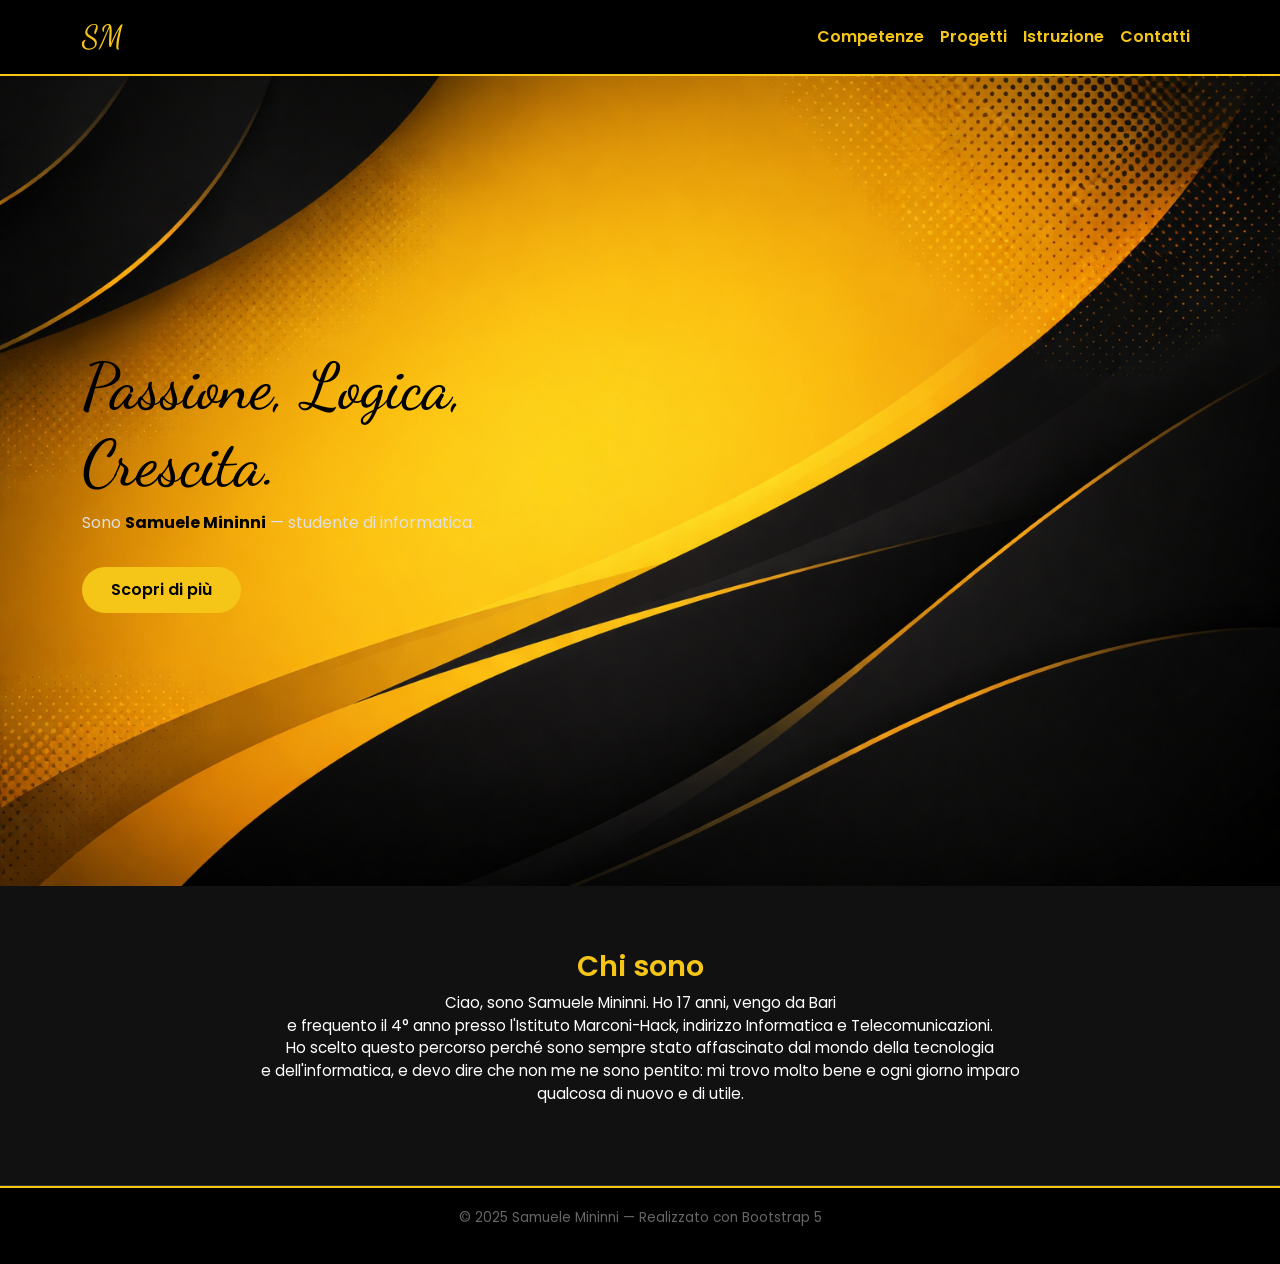
<file: ePortfolio/index.html>
<!DOCTYPE html>
<html lang="it">
<head>
  <meta charset="UTF-8">
  <meta name="viewport" content="width=device-width, initial-scale=1.0">
  <title>S.M. | Portfolio</title>
  <link href="https://cdn.jsdelivr.net/npm/bootstrap@5.3.0/dist/css/bootstrap.min.css" rel="stylesheet">
  <link href="style.css" rel="stylesheet">

  
  <link href="https://fonts.googleapis.com/css2?family=Dancing+Script:wght@700&family=Poppins:wght@300;400;600&display=swap" rel="stylesheet">
</head>
<body>

  <!-- sticky-top = rimane fissa in cima mentre scorri la pagina
       navbar-expand-lg = su PC mostra il menu orizzontale, su mobile mostra il pulsante hamburger -->
  <nav class="navbar navbar-expand-lg sticky-top">
    <div class="container">
      
      <a class="navbar-brand" href="#">SM</a>

      <!-- Pulsante hamburger ☰: visibile solo su mobile (schermi piccoli)
           data-bs-toggle e data-bs-target: dicono a Bootstrap di aprire/chiudere il menu con id="menu" -->
      <button class="navbar-toggler" type="button"
        data-bs-toggle="collapse" data-bs-target="#menu"
        style="border-color: var(--oro);">
        <!-- filter:invert(1) rende l'icona bianca invece che scura -->
        <span class="navbar-toggler-icon" style="filter:invert(1)"></span>
      </button>

      <!-- Menu di navigazione: si "collassa" su mobile e si espande su PC
           ms-auto = margin-start auto = spinge i link verso destra -->
      <div class="collapse navbar-collapse" id="menu">
        <ul class="navbar-nav ms-auto">
          <li class="nav-item"><a class="nav-link" href="competenze.html">Competenze</a></li>
          <li class="nav-item"><a class="nav-link" href="progetti.html">Progetti</a></li>
          <li class="nav-item"><a class="nav-link" href="istruzione.html">Istruzione</a></li>
          <li class="nav-item"><a class="nav-link" href="contatti.html">Contatti</a></li>
        </ul>
      </div>
    </div>
  </nav>


 
  <section id="hero">
    <div class="container">
      
      <h1>Passione, Logica,<br>Crescita.</h1>
      <p>Sono <strong style="color:black">Samuele Mininni</strong> — studente di informatica.</p>

      
      <a href="#chi-sono" class="btn btn-oro mt-3">Scopri di più</a>
    </div>
  </section>


  
  <section id="chi-sono" class="blocco" style="background-color: #111;">
    <div class="text-center">
      <h2>Chi sono</h2>
      <p style="color: white;">Ciao, sono Samuele Mininni. Ho 17 anni, vengo da Bari<br>
        e frequento il 4° anno presso l'Istituto Marconi-Hack, indirizzo Informatica e Telecomunicazioni.<br>
        Ho scelto questo percorso perché sono sempre stato affascinato dal mondo della tecnologia<br>
        e dell'informatica, e devo dire che non me ne sono pentito: mi trovo molto bene e ogni giorno imparo <br>qualcosa di nuovo e di utile.</p>
    </div>
  </section>


  
  <footer>
    <p>© 2025 Samuele Mininni — Realizzato con Bootstrap 5</p>
  </footer>


  
  <script src="https://cdn.jsdelivr.net/npm/bootstrap@5.3.0/dist/js/bootstrap.bundle.min.js"></script>

</body>
</html>
</file>
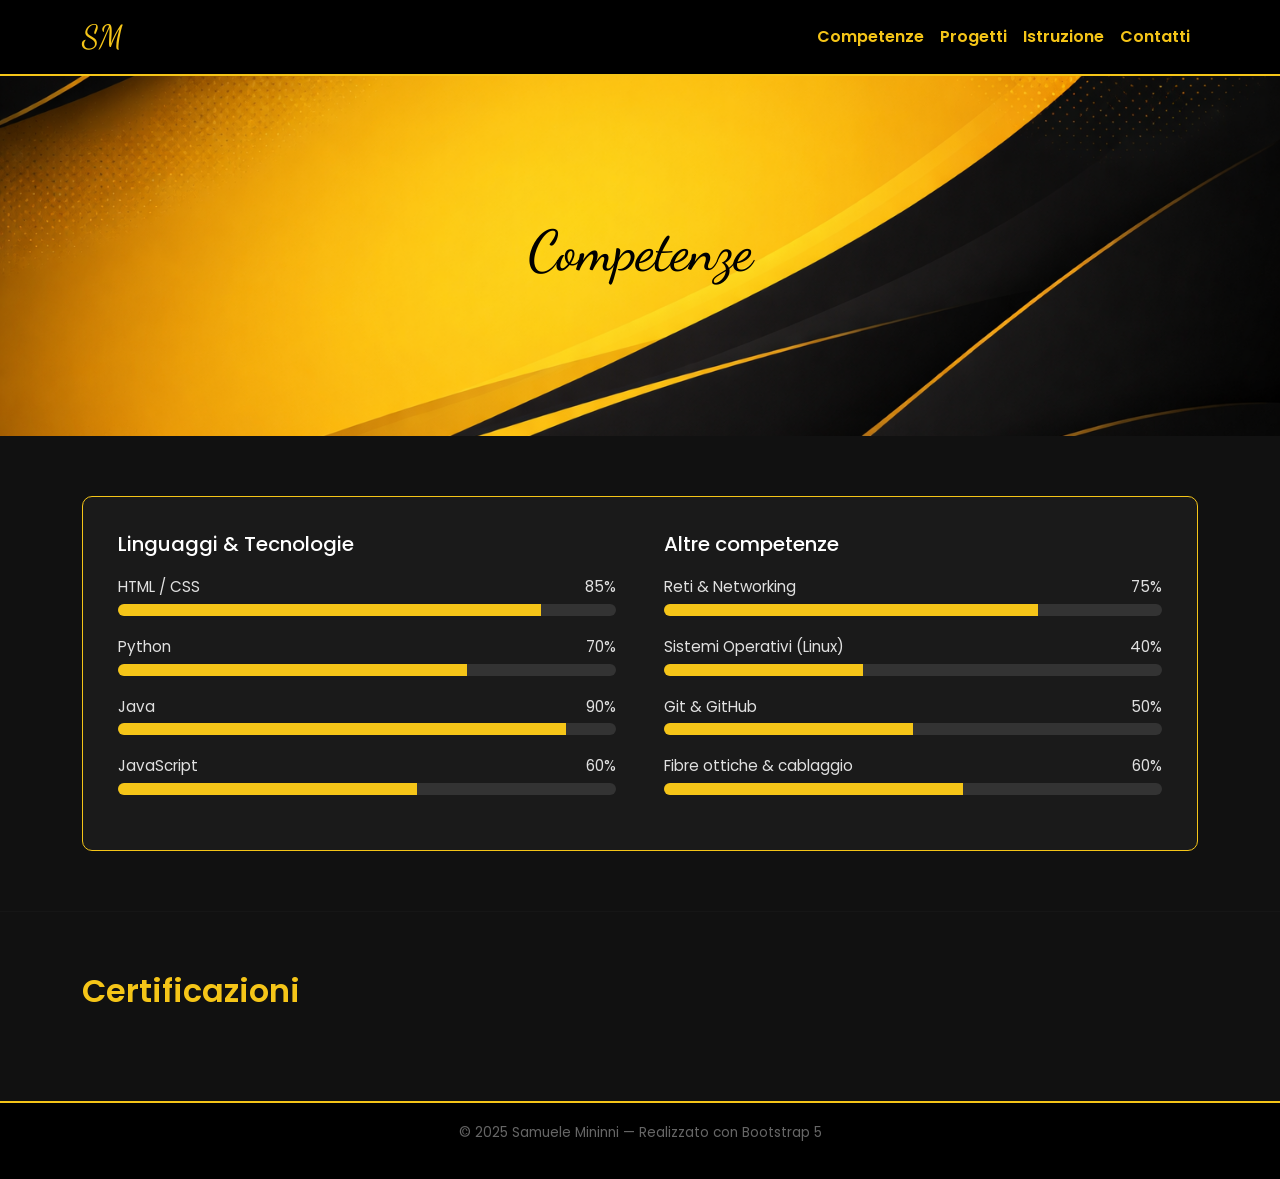
<file: ePortfolio/competenze.html>
<!DOCTYPE html>
<html lang="it">
<head>
  <meta charset="UTF-8">
  <meta name="viewport" content="width=device-width, initial-scale=1.0">
  <title>S.M. | Competenze</title>
  
  <link href="https://cdn.jsdelivr.net/npm/bootstrap@5.3.0/dist/css/bootstrap.min.css" rel="stylesheet">
  <link href="style.css" rel="stylesheet">
  <link href="https://fonts.googleapis.com/css2?family=Dancing+Script:wght@700&family=Poppins:wght@300;400;600&display=swap" rel="stylesheet">
</head>
<body>

 
  <nav class="navbar navbar-expand-lg sticky-top">
    <div class="container">
      <a class="navbar-brand" href="index.html">SM</a>
      <button class="navbar-toggler" type="button"
        data-bs-toggle="collapse" data-bs-target="#menu"
        style="border-color: var(--oro);">
        <span class="navbar-toggler-icon" style="filter:invert(1)"></span>
      </button>
      <div class="collapse navbar-collapse" id="menu">
        <ul class="navbar-nav ms-auto">
          <li class="nav-item"><a class="nav-link" href="competenze.html">Competenze</a></li>
          <li class="nav-item"><a class="nav-link" href="progetti.html">Progetti</a></li>
          <li class="nav-item"><a class="nav-link" href="istruzione.html">Istruzione</a></li>
          <li class="nav-item"><a class="nav-link" href="contatti.html">Contatti</a></li>
        </ul>
      </div>
    </div>
  </nav>

  <section class="hero-pagina">
    <div class="container">
      <h1>Competenze</h1>
    </div>
  </section>

  
  <section style="background-color: #111; padding: 60px 0;">
    <div class="container">

      <!-- "riquadro": classe in style.css = bordo oro, sfondo grigio scuro, angoli arrotondati -->
      <div class="riquadro">

        <!-- row g-5: griglia Bootstrap con 2 colonne su PC (col-lg-6 = metà schermo ciascuna) -->
        <div class="row g-5">

          
          <div class="col-lg-6">
            <h5 style="color:#fff; margin-bottom:20px;">Linguaggi & Tecnologie</h5>

            <!-- Ogni competenza è composta da:
                 1. "label-skill": riga con nome a sinistra e percentuale a destra (stile in style.css)
                 2. "progress": barra grigia di sfondo (Bootstrap)
                 3. "progress-bar": barra colorata oro che si riempie in base alla width (%) -->

            <div class="label-skill"><span>HTML / CSS</span><span>85%</span></div>
            <div class="progress"><div class="progress-bar" style="width:85%"></div></div>

            <div class="label-skill"><span>Python</span><span>70%</span></div>
            <div class="progress"><div class="progress-bar" style="width:70%"></div></div>

            <div class="label-skill"><span>Java</span><span>90%</span></div>
            <div class="progress"><div class="progress-bar" style="width:90%"></div></div>

            <div class="label-skill"><span>JavaScript</span><span>60%</span></div>
            <div class="progress"><div class="progress-bar" style="width:60%"></div></div>
          </div>

          
          <div class="col-lg-6">
            <h5 style="color:#fff; margin-bottom:20px;">Altre competenze</h5>

            <div class="label-skill"><span>Reti & Networking</span><span>75%</span></div>
            <div class="progress"><div class="progress-bar" style="width:75%"></div></div>

            <div class="label-skill"><span>Sistemi Operativi (Linux)</span><span>40%</span></div>
            <div class="progress"><div class="progress-bar" style="width:40%"></div></div>

            <div class="label-skill"><span>Git & GitHub</span><span>50%</span></div>
            <div class="progress"><div class="progress-bar" style="width:50%"></div></div>

            <div class="label-skill"><span>Fibre ottiche & cablaggio</span><span>60%</span></div>
            <div class="progress"><div class="progress-bar" style="width:60%"></div></div>
          </div>

        </div>
      </div>
    </div>
  </section>

  
  <hr style="border-color: #333; margin: 0;">

 
  <section style="background-color: #111; padding: 60px 0;">
    <div class="container">
      <h2 style="color:var(--oro); font-weight:600; margin-bottom: 30px;">Certificazioni</h2>

      <!-- d-flex flex-wrap gap-3: dispone i badge in riga, e li manda a capo automaticamente
           se non c'è spazio (flex-wrap). gap-3 aggiunge spazio tra di loro. -->
      <div class="d-flex flex-wrap gap-3">
        <div data-iframe-width="150" data-iframe-height="270" data-share-badge-id="f07c9e82-7534-4901-a406-cae1f8341d7d" data-share-badge-host="https://www.credly.com"></div>
        <div data-iframe-width="150" data-iframe-height="270" data-share-badge-id="ba1b4b67-c40b-4384-b5ef-331cdbec883a" data-share-badge-host="https://www.credly.com"></div>
        <div data-iframe-width="150" data-iframe-height="270" data-share-badge-id="97654afc-5237-4af4-ab17-ff49b38c124f" data-share-badge-host="https://www.credly.com"></div>
        <div data-iframe-width="150" data-iframe-height="270" data-share-badge-id="590ee506-e19b-4269-aabb-b0a40402358a" data-share-badge-host="https://www.credly.com"></div>
        <div data-iframe-width="150" data-iframe-height="270" data-share-badge-id="09c5fd62-4811-48f0-b6af-09e9c38e8a8e" data-share-badge-host="https://www.credly.com"></div>
        <div data-iframe-width="150" data-iframe-height="270" data-share-badge-id="eafae9e8-eaeb-4306-a650-c7d53acb9802" data-share-badge-host="https://www.credly.com"></div>
        <div data-iframe-width="150" data-iframe-height="270" data-share-badge-id="b60be7ce-865e-4d09-b1ce-4eed8d115528" data-share-badge-host="https://www.credly.com"></div>
        <div data-iframe-width="150" data-iframe-height="270" data-share-badge-id="2eb30c92-ec34-4e80-b2ed-25bb9cf313ea" data-share-badge-host="https://www.credly.com"></div>
      </div>

    </div>
  </section>

  
  <footer>
    <p>© 2025 Samuele Mininni — Realizzato con Bootstrap 5</p>
  </footer>

  
  <script type="text/javascript" async src="//cdn.credly.com/assets/utilities/embed.js"></script>
  <script src="https://cdn.jsdelivr.net/npm/bootstrap@5.3.0/dist/js/bootstrap.bundle.min.js"></script>
</body>
</html>
</file>
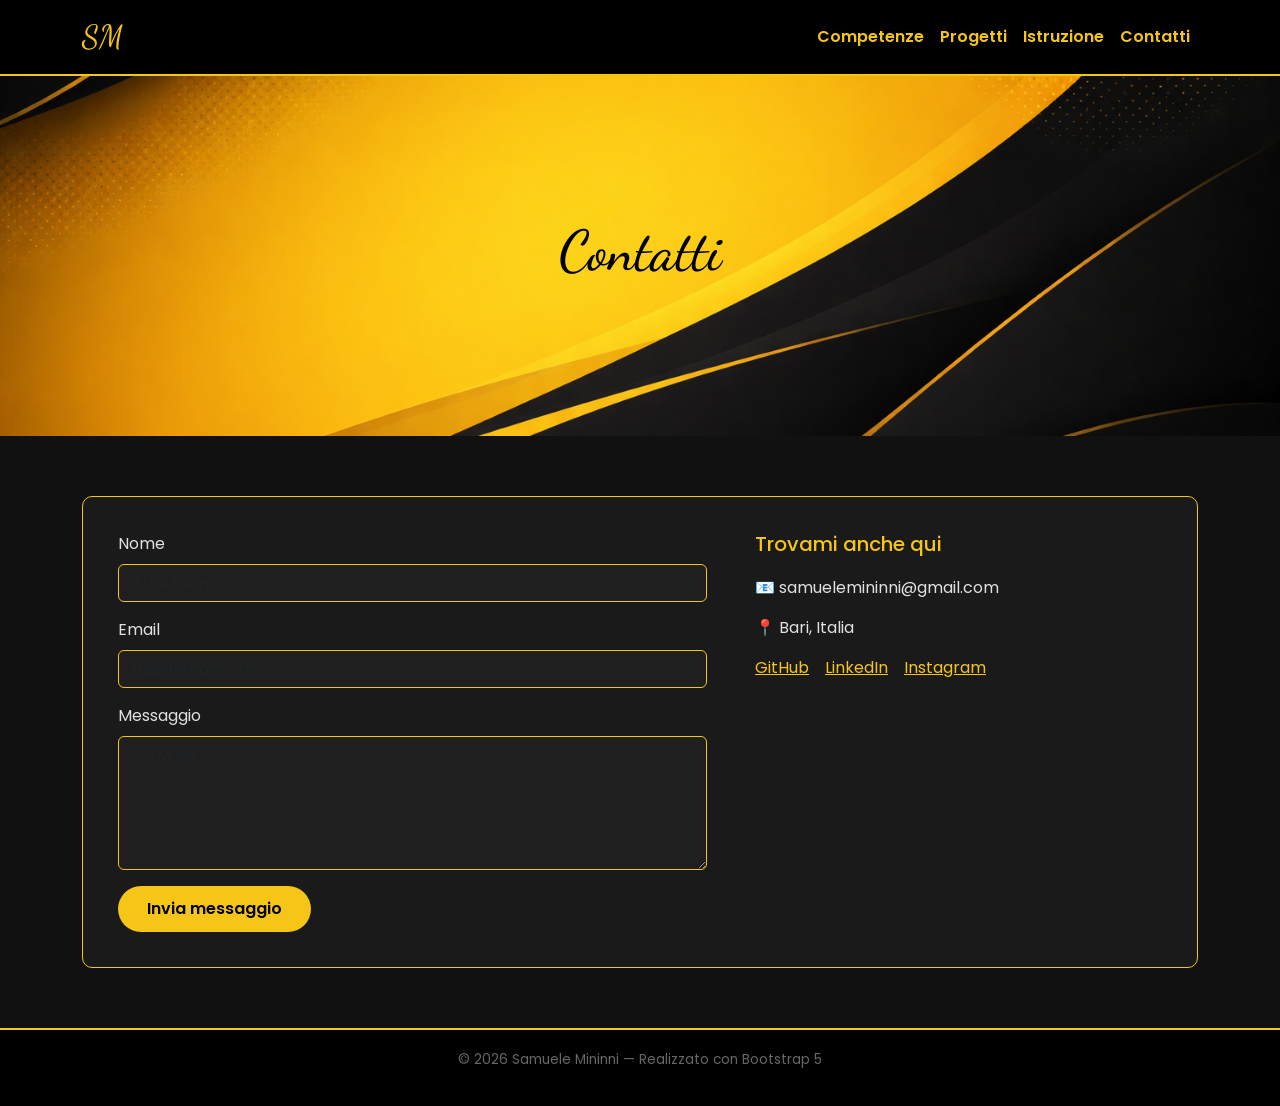
<file: ePortfolio/contatti.html>
<!DOCTYPE html>
<html lang="it">
<head>
  <meta charset="UTF-8">
  <meta name="viewport" content="width=device-width, initial-scale=1.0">
  <title>S.M. | Contatti</title>
  <link href="https://cdn.jsdelivr.net/npm/bootstrap@5.3.0/dist/css/bootstrap.min.css" rel="stylesheet">
  <link href="style.css" rel="stylesheet">
  <link href="https://fonts.googleapis.com/css2?family=Dancing+Script:wght@700&family=Poppins:wght@300;400;600&display=swap" rel="stylesheet">
</head>
<body>

  
  <nav class="navbar navbar-expand-lg sticky-top">
    <div class="container">
      <a class="navbar-brand" href="index.html">SM</a>
      <button class="navbar-toggler" type="button"
        data-bs-toggle="collapse" data-bs-target="#menu"
        style="border-color: var(--oro);">
        <span class="navbar-toggler-icon" style="filter:invert(1)"></span>
      </button>
      <div class="collapse navbar-collapse" id="menu">
        <ul class="navbar-nav ms-auto">
          <li class="nav-item"><a class="nav-link" href="competenze.html">Competenze</a></li>
          <li class="nav-item"><a class="nav-link" href="progetti.html">Progetti</a></li>
          <li class="nav-item"><a class="nav-link" href="istruzione.html">Istruzione</a></li>
          <li class="nav-item"><a class="nav-link" href="contatti.html">Contatti</a></li>
        </ul>
      </div>
    </div>
  </nav>

  
  <section class="hero-pagina">
    <div class="container">
      <h1>Contatti</h1>
    </div>
  </section>


  <section style="background-color: #111; padding: 60px 0;">
    <div class="container">

      <!-- "riquadro": bordo oro, sfondo scuro, angoli arrotondati (stile in style.css) -->
      <div class="riquadro">

        <!-- row g-5: griglia a 2 colonne con spazio abbondante tra di loro -->
        <div class="row g-5">

          <!-- ---- Colonna sinistra: form di contatto (occupa 7/12 dello schermo su PC) ---- -->
          <div class="col-lg-7">

            <!-- mb-3: margin-bottom 3 = spazio sotto ogni campo -->
            <div class="mb-3">
              <label class="form-label">Nome</label>
              <input type="text" class="form-control" placeholder="Il tuo nome">
            </div>

            <div class="mb-3">
              <label class="form-label">Email</label>
              
              <input type="email" class="form-control" placeholder="tua@email.com">
            </div>

            <div class="mb-3">
              <label class="form-label">Messaggio</label>
              
              <textarea class="form-control" rows="5" placeholder="Scrivi qui..."></textarea>
            </div>

            
            <button class="btn btn-oro">Invia messaggio</button>
          </div>
          <div class="col-lg-5">
            <h5 style="color:var(--oro); margin-bottom:20px;">Trovami anche qui</h5>
            <p>📧 samuelemininni@gmail.com</p>
            <p>📍 Bari, Italia</p>

            <!-- d-flex gap-3: mette i link in riga con spazio tra di loro
                 I link puntano ai profili social reali -->
            <div class="mt-3 d-flex gap-3">
              <a href="https://github.com/samuelemininni" style="color:var(--oro);">GitHub</a>
              <a href="#" style="color:var(--oro);">LinkedIn</a>
              <a href="https://Instagram.com/samuelemininni_" style="color:var(--oro);">Instagram</a>
            </div>
          </div>

        </div>
      </div>
    </div>
  </section>

  
  <footer>
    <p>© 2026 Samuele Mininni — Realizzato con Bootstrap 5</p>
  </footer>

  <script src="https://cdn.jsdelivr.net/npm/bootstrap@5.3.0/dist/js/bootstrap.bundle.min.js"></script>
</body>
</html>
</file>
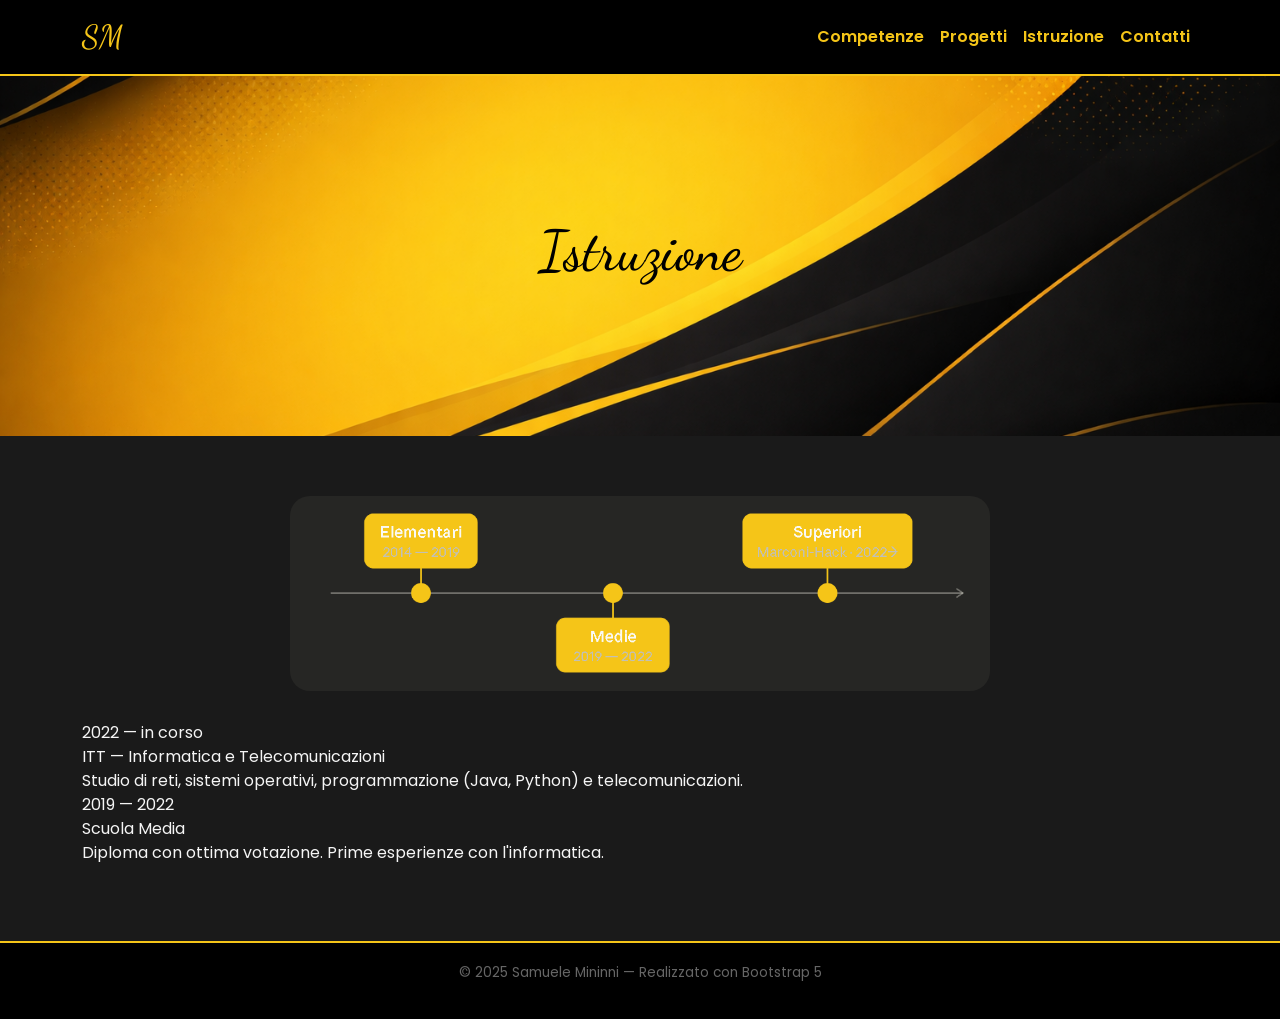
<file: ePortfolio/istruzione.html>
<!DOCTYPE html>
<html lang="it">
<head>
  <meta charset="UTF-8">
  <meta name="viewport" content="width=device-width, initial-scale=1.0">
  <title>S.M. | Istruzione</title>
  <link href="https://cdn.jsdelivr.net/npm/bootstrap@5.3.0/dist/css/bootstrap.min.css" rel="stylesheet">
  <link href="style.css" rel="stylesheet">
  <link href="https://fonts.googleapis.com/css2?family=Dancing+Script:wght@700&family=Poppins:wght@300;400;600&display=swap" rel="stylesheet">
</head>
<body>

  
  <nav class="navbar navbar-expand-lg sticky-top">
    <div class="container">
      <a class="navbar-brand" href="index.html">SM</a>
      <button class="navbar-toggler" type="button"
        data-bs-toggle="collapse" data-bs-target="#menu"
        style="border-color: var(--oro);">
        <span class="navbar-toggler-icon" style="filter:invert(1)"></span>
      </button>
      <div class="collapse navbar-collapse" id="menu">
        <ul class="navbar-nav ms-auto">
          <li class="nav-item"><a class="nav-link" href="competenze.html">Competenze</a></li>
          <li class="nav-item"><a class="nav-link" href="progetti.html">Progetti</a></li>
          <li class="nav-item"><a class="nav-link" href="istruzione.html">Istruzione</a></li>
          <li class="nav-item"><a class="nav-link" href="contatti.html">Contatti</a></li>
        </ul>
      </div>
    </div>
  </nav>

  
  <section class="hero-pagina">
    <div class="container">
      <h1>Istruzione</h1>
    </div>
  </section>

  
  <section style="background-color: #1a1a1a; padding: 60px 0;">
    <div class="container">

      <!-- Immagine della timeline
           width:100% + max-width:700px = si adatta agli schermi piccoli ma non diventa troppo grande
           display:block + margin: 0 auto = centra l'immagine orizzontalmente
           border-radius: 20px = angoli arrotondati -->
      <img src="img/timeline.png" alt="Timeline percorso scolastico"
       style="width:100%; max-width:700px; display:block; margin: 0 auto 30px; border-radius: 20px;">

      
      <p style="font-weight: 400; color: whitesmoke; font-size: medium;">
        2022 — in corso<br>
        ITT — Informatica e Telecomunicazioni<br>
        Studio di reti, sistemi operativi, programmazione (Java, Python) e telecomunicazioni.<br>
        2019 — 2022<br>
        Scuola Media<br>
        Diploma con ottima votazione. Prime esperienze con l'informatica.
      </p>

    </div>
  </section>
  <footer>
    <p>© 2025 Samuele Mininni — Realizzato con Bootstrap 5</p>
  </footer>

  <script src="https://cdn.jsdelivr.net/npm/bootstrap@5.3.0/dist/js/bootstrap.bundle.min.js"></script>
</body>
</html>
</file>
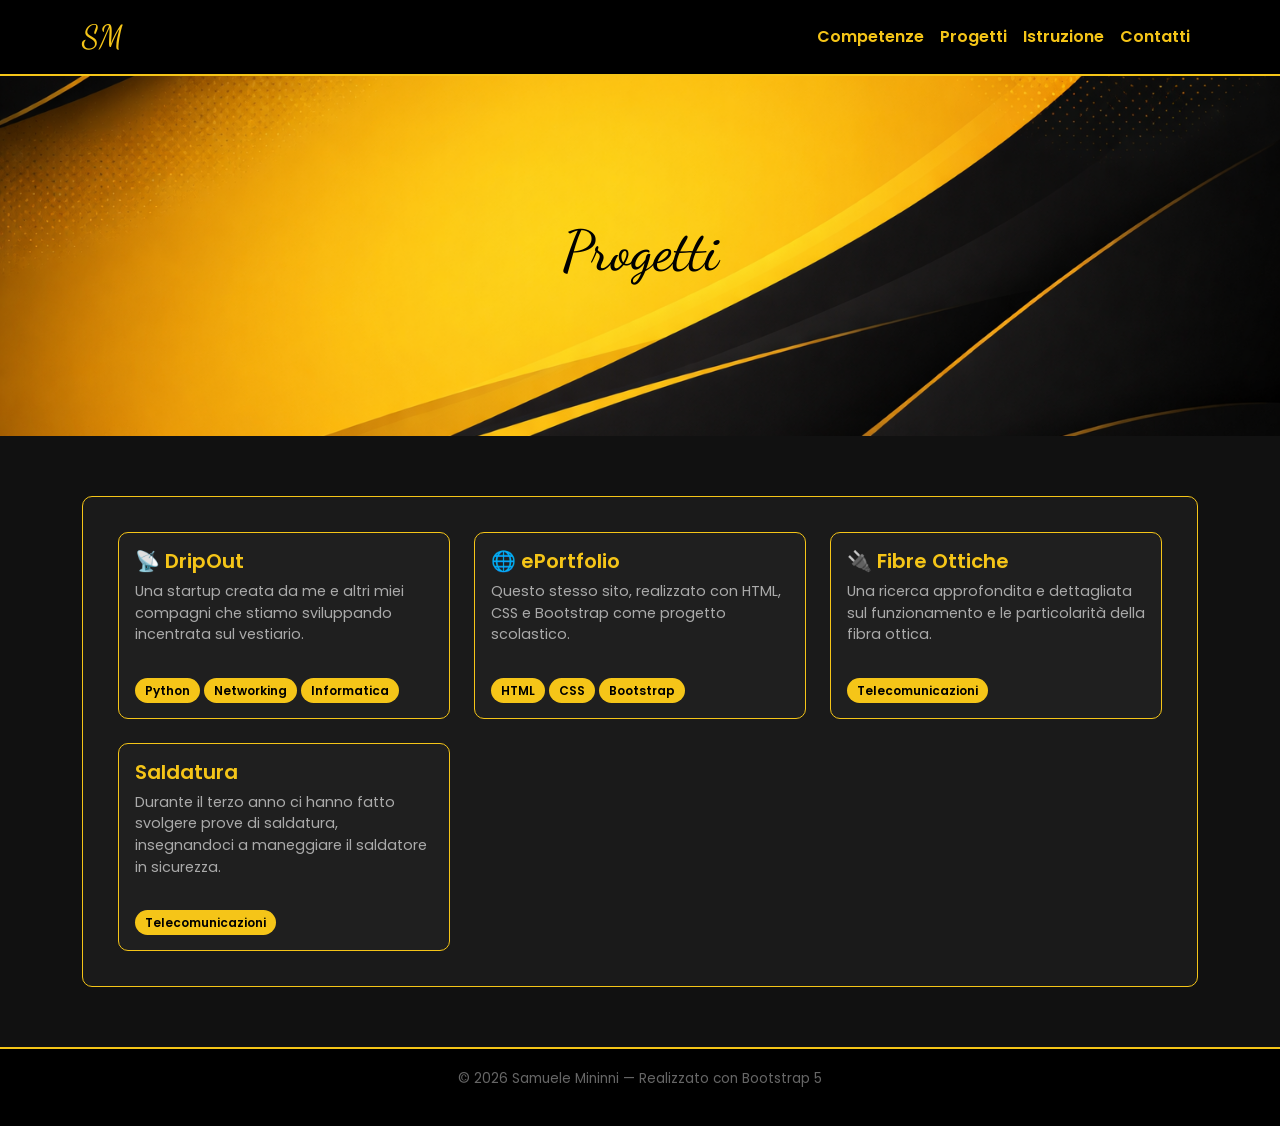
<file: ePortfolio/progetti.html>
<!DOCTYPE html>
<html lang="it">
<head>
  <meta charset="UTF-8">
  <meta name="viewport" content="width=device-width, initial-scale=1.0">
  <title>S.M. | Progetti</title>
  <link href="https://cdn.jsdelivr.net/npm/bootstrap@5.3.0/dist/css/bootstrap.min.css" rel="stylesheet">
  <link href="style.css" rel="stylesheet">
  <link href="https://fonts.googleapis.com/css2?family=Dancing+Script:wght@700&family=Poppins:wght@300;400;600&display=swap" rel="stylesheet">
</head>
<body>

  
  <nav class="navbar navbar-expand-lg sticky-top">
    <div class="container">
      <a class="navbar-brand" href="index.html">SM</a>
      <button class="navbar-toggler" type="button"
        data-bs-toggle="collapse" data-bs-target="#menu"
        style="border-color: var(--oro);">
        <span class="navbar-toggler-icon" style="filter:invert(1)"></span>
      </button>
      <div class="collapse navbar-collapse" id="menu">
        <ul class="navbar-nav ms-auto">
          <li class="nav-item"><a class="nav-link" href="competenze.html">Competenze</a></li>
          <li class="nav-item"><a class="nav-link" href="progetti.html">Progetti</a></li>
          <li class="nav-item"><a class="nav-link" href="istruzione.html">Istruzione</a></li>
          <li class="nav-item"><a class="nav-link" href="contatti.html">Contatti</a></li>
        </ul>
      </div>
    </div>
  </nav>

  <section class="hero-pagina">
    <div class="container">
      <h1>Progetti</h1>
    </div>
  </section>

  
  <section style="background-color: #111; padding: 60px 0;">
    <div class="container">

     
      <div class="riquadro">

        <!-- Griglia responsive Bootstrap:
             - row-cols-1: 1 card per riga su mobile
             - row-cols-md-2: 2 card per riga su tablet
             - row-cols-lg-3: 3 card per riga su PC
             - g-4: spazio (gap) tra le card -->
        <div class="row row-cols-1 row-cols-md-2 row-cols-lg-3 g-4">

          <!-- ---- Ogni progetto è una "col" con dentro una "card" ----
               h-100: fa sì che tutte le card abbiano la stessa altezza nella riga
               p-3: padding interno (spazio tra bordo e contenuto) -->

          <div class="col">
            <div class="card h-100 p-3">
              <h5 class="card-title">📡 DripOut</h5>
              <p class="card-text">Una startup creata da me e altri miei compagni che stiamo sviluppando incentrata sul vestiario.</p>
              <!-- badge-tech: classe in style.css = etichetta dorata arrotondata con il nome della tecnologia -->
              <div class="mt-3">
                <span class="badge-tech">Python</span>
                <span class="badge-tech">Networking</span>
                <span class="badge-tech">Informatica</span>
              </div>
            </div>
          </div>

          <div class="col">
            <div class="card h-100 p-3">
              <h5 class="card-title">🌐 ePortfolio</h5>
              <p class="card-text">Questo stesso sito, realizzato con HTML, CSS e Bootstrap come progetto scolastico.</p>
              <div class="mt-3">
                <span class="badge-tech">HTML</span>
                <span class="badge-tech">CSS</span>
                <span class="badge-tech">Bootstrap</span>
              </div>
            </div>
          </div>

          <div class="col">
            <div class="card h-100 p-3">
              <h5 class="card-title">🔌 Fibre Ottiche</h5>
              <p class="card-text">Una ricerca approfondita e dettagliata sul funzionamento e le particolarità della fibra ottica.</p>
              <div class="mt-3">
                <span class="badge-tech">Telecomunicazioni</span>
              </div>
            </div>
          </div>

          <div class="col">
            <div class="card h-100 p-3">
              <h5 class="card-title">Saldatura</h5>
              <p class="card-text">Durante il terzo anno ci hanno fatto svolgere prove di saldatura, insegnandoci a maneggiare il saldatore in sicurezza.</p>
              <div class="mt-3">
                <span class="badge-tech">Telecomunicazioni</span>
              </div>
            </div>
          </div>

        </div>
      </div>
    </div>
  </section>
  <footer>
    <p>© 2026 Samuele Mininni — Realizzato con Bootstrap 5</p>
  </footer>

  <script src="https://cdn.jsdelivr.net/npm/bootstrap@5.3.0/dist/js/bootstrap.bundle.min.js"></script>
</body>
</html>
</file>
<file: ePortfolio/style.css>
:root {
  --nero: #0d0d0d;   
  --oro:  #f5c518;   
}


body {
  background-color: var(--nero);   
  color: #e0e0e0;                  
  font-family: 'Poppins', sans-serif;
}


.navbar {
  background-color: #000;                
  border-bottom: 2px solid var(--oro);     
}

.navbar-brand {
  font-family: 'Dancing Script', cursive;  
  font-size: 2rem;
  color: var(--oro) !important;            /* !important sovrascrive il colore di default di Bootstrap */
}

.nav-link {
  color: var(--oro) !important;
  font-weight: 600;
}


#hero {
  background-image: url(img/sfondo.png);  
  background-size: cover;                 
  background-position: center;            
  min-height: 90vh;                       /*vh: viewport height*/
  display: flex;
  align-items: center;                   
}

#hero h1 {
  font-family: 'Dancing Script', cursive;
  font-size: 4rem;
  color: black;
}


.btn-oro {
  background-color: var(--oro);
  color: #000;
  font-weight: 600;
  border-radius: 30px;     
  padding: 10px 28px;
}


.blocco {
  min-height: 300px;
  display: flex;
  align-items: center;
  justify-content: center;
  border-bottom: 1px solid #333;  
}

.blocco h2 {
  color: var(--oro);
  font-size: 1.8rem;
  font-weight: 600;
}

.blocco p {
  color: #666;
  font-size: 0.95rem;
}


footer {
  background-color: #000;
  border-top: 2px solid var(--oro);   
  text-align: center;
  padding: 20px;
  color: #666;
  font-size: 0.85rem;
}


.linea-oro {
  width: 60px;
  height: 3px;
  background-color: var(--oro);
  margin-bottom: 30px;
}


.badge-tech {
  background-color: var(--oro);
  color: #000;
  font-size: 0.75rem;
  padding: 4px 10px;
  border-radius: 20px;
  font-weight: 600;
}


.card {
  background-color: #1f1f1f;
  border: 1px solid var(--oro);
  border-radius: 10px;
  transition: transform 0.3s;   /* animazione fluida di 0.3 secondi al passaggio del mouse */
}


.card:hover {
  transform: translateY(-6px);
}

.card-title {
  color: var(--oro);
  font-weight: 600;
}

.card-text {
  color: #aaa;
  font-size: 0.9rem;
}


.card-link {
  text-decoration: none;
}


.progress {
  background-color: #333;   
  border-radius: 10px;
  height: 12px;
  margin-bottom: 20px;
}

.progress-bar {
  background-color: var(--oro);  
}


.label-skill {
  display: flex;
  justify-content: space-between;   
  margin-bottom: 5px;
  font-size: 0.95rem;
}


.form-control {
  background-color: #1f1f1f;
  border: 1px solid var(--oro);
  color: #e0e0e0;
}

/* Quando l'utente clicca su un campo (focus), appare un bagliore oro intorno */
.form-control:focus {
  background-color: #1f1f1f;
  border-color: var(--oro);
  color: #fff;
  box-shadow: 0 0 0 3px rgba(245,197,24,0.2);   
}


.riquadro {
  border: 1px solid var(--oro);
  border-radius: 10px;
  background-color: #1a1a1a;
  padding: 35px;
}




.hero-pagina {
  background-image: url('img/sfondo.png');
  background-size: cover;
  background-position: center;
  min-height: 40vh;
  display: flex;
  align-items: center;     /* centra verticalmente */
  justify-content: center; /* centra orizzontalmente */
  text-align: center;
}


.hero-pagina h1 {
  font-family: 'Dancing Script', cursive;
  font-size: 3.5rem;
  color: black;
}
</file>
